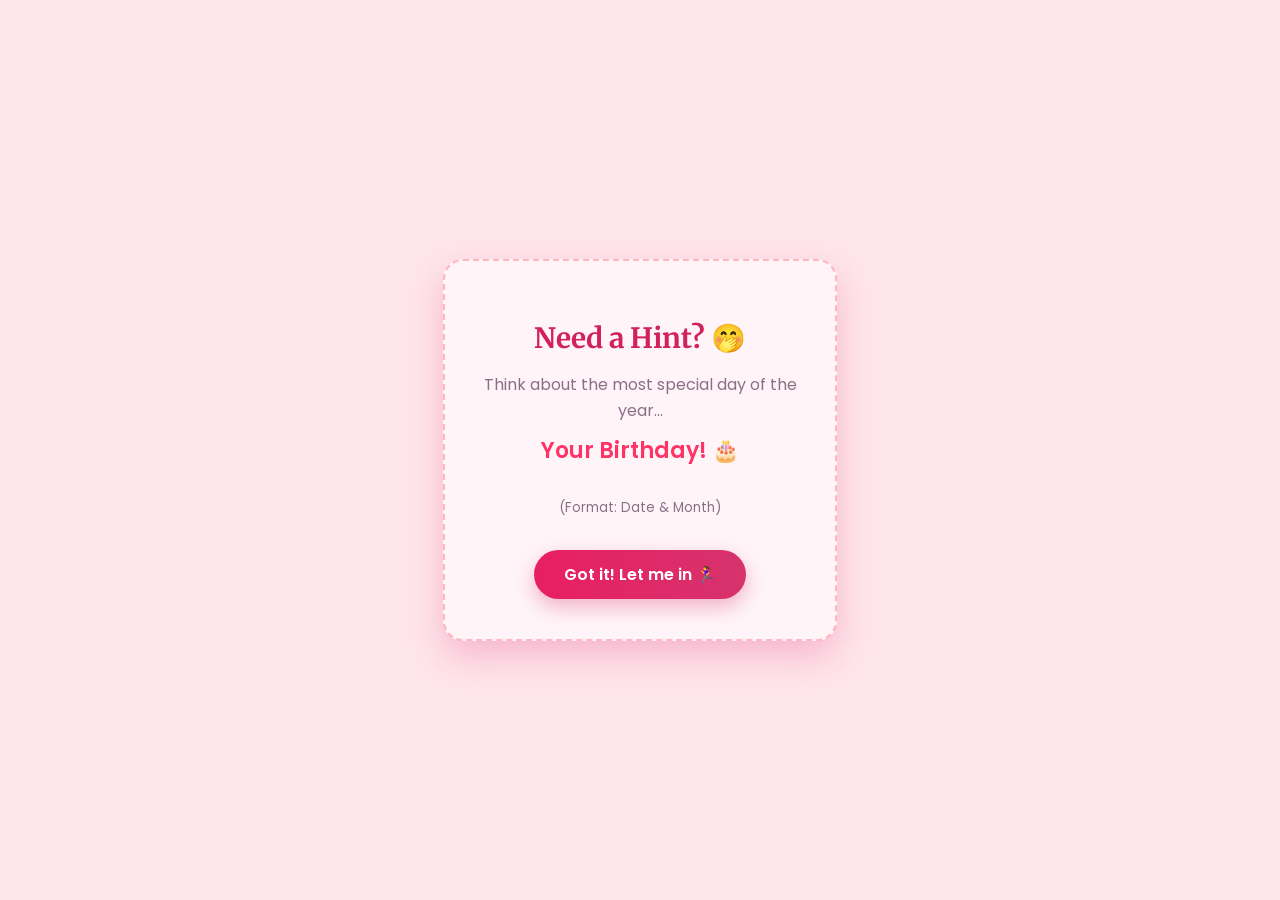
<file: hint.html>
<!DOCTYPE html>
<html lang="en">
<head>
  <meta charset="UTF-8">
  <meta name="viewport" content="width=device-width, initial-scale=1.0">
  <title>Special Hint 🌸</title>
  <link href="https://fonts.googleapis.com/css2?family=Merriweather:wght@700&family=Poppins:wght@400;600&display=swap" rel="stylesheet">
  <style>
    body {
      background-color: #ffe6eb;
      display: flex;
      justify-content: center;
      align-items: center;
      height: 100vh;
      margin: 0;
      font-family: 'Poppins', sans-serif;
    }
    .hint-card {
      background-color: #fff5f8;
      border-radius: 20px;
      padding: 40px 20px;
      width: 85%;
      max-width: 350px;
      text-align: center;
      box-shadow: 0 15px 35px rgba(219, 39, 119, 0.25);
      border: 2px dashed #ffb6c1;
    }
    h1 {
      color: #d1225b;
      font-family: 'Merriweather', serif;
      margin-bottom: 15px;
      font-size: 28px;
    }
    p {
      color: #8a7086;
      font-size: 16px;
      line-height: 1.6;
      margin-bottom: 30px;
    }
    .highlight {
      color: #ff3366;
      font-size: 22px;
      font-weight: 600;
      display: block;
      margin-top: 10px;
    }
    .back-btn {
      background: linear-gradient(90deg, #e91e63, #d6336c);
      color: white;
      border: none;
      padding: 12px 30px;
      border-radius: 100px;
      font-size: 16px;
      font-weight: 600;
      cursor: pointer;
      box-shadow: 0 8px 20px rgba(214, 51, 108, 0.35);
      text-decoration: none;
      display: inline-block;
    }
  </style>
</head>
<body>

  <div class="hint-card">
    <h1>Need a Hint? 🤭</h1>
    <p>Think about the most special day of the year... <br>
       <span class="highlight">Your Birthday! 🎂</span><br>
       <small>(Format: Date & Month)</small>
    </p>
    <!-- Zaroori Note: Agar tere pehle page ka naam kuch aur hai (jaise passcode.html), toh yahan 'index.html' ki jagah wo naam daal dena -->
    <a href="index.html" class="back-btn">Got it! Let me in 🏃‍♀️</a>
  </div>

</body>
</html>
</file>
